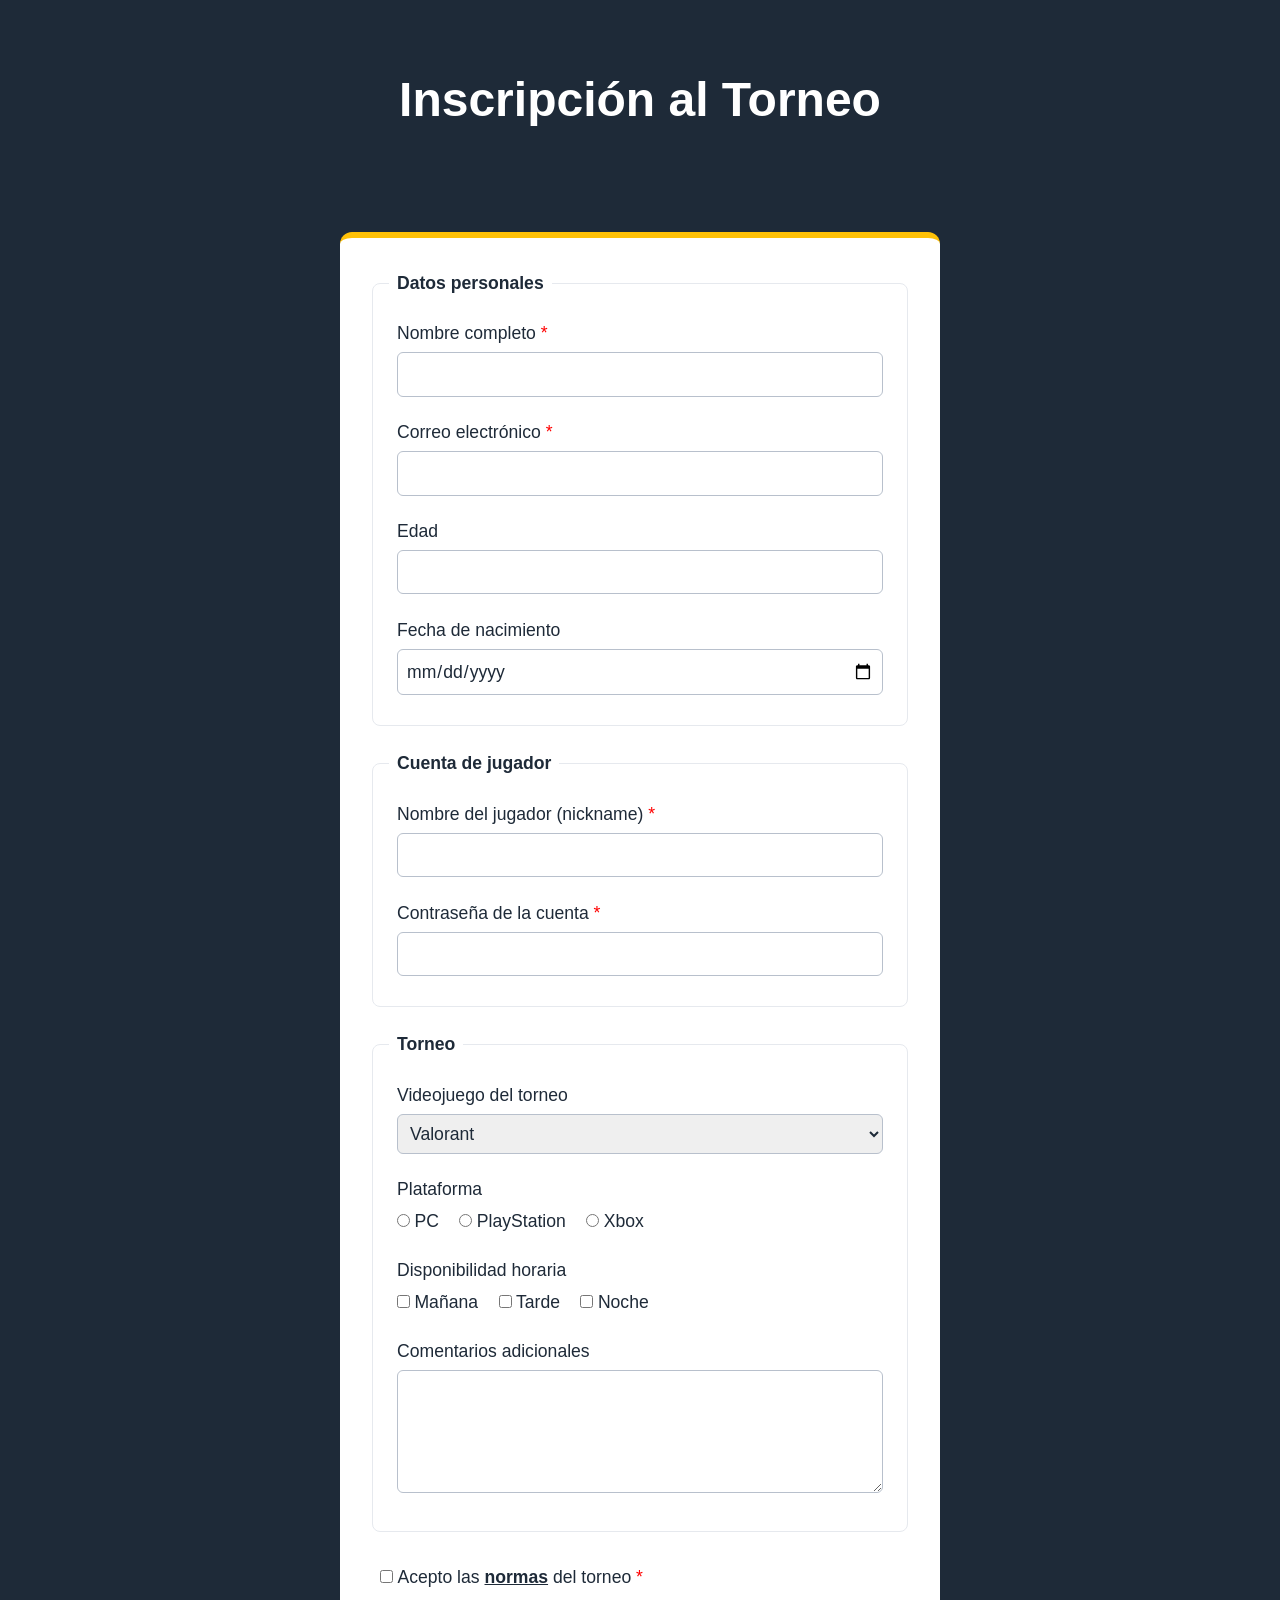
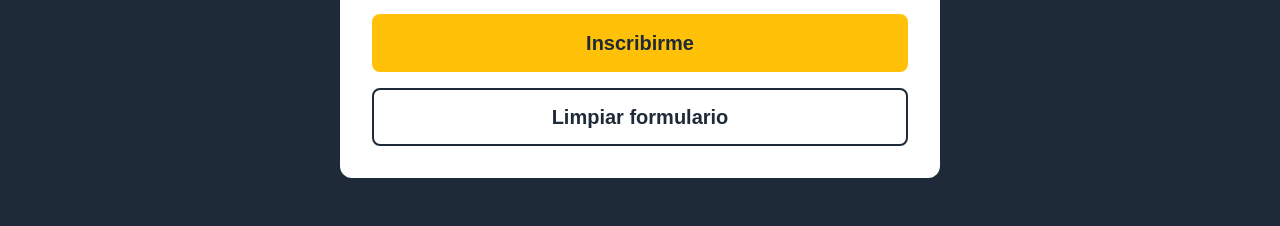
<file: index.html>
<!DOCTYPE html>
<html lang="es">
  <head>
    <meta charset="UTF-8" />
    <meta name="viewport" content="width=device-width, initial-scale=1.0" />
    <title>Inscripción al Torneo</title>

    <link rel="stylesheet" href="./css/reset.css" />
    <link rel="stylesheet" href="./css/main.css" />
  </head>
  <body>
    <header>
      <h1>Inscripción al Torneo</h1>
    </header>

    <main>
      <form>
        <fieldset>
          <legend>Datos personales</legend>

          <div class="form-group">
            <label for="nombre" class="is-required">Nombre completo</label>
            <input type="text" id="nombre" name="nombre" required />
          </div>

          <div class="form-group">
            <label for="email" class="is-required">Correo electrónico</label>
            <input type="email" id="email" name="email" required />
          </div>

          <div class="form-group">
            <label for="edad">Edad</label>
            <input type="number" id="edad" name="edad" min="16" />
          </div>

          <div class="form-group">
            <label for="fecha">Fecha de nacimiento</label>
            <input type="date" id="fecha" name="fecha" />
          </div>
        </fieldset>

        <fieldset>
          <legend>Cuenta de jugador</legend>

          <div class="form-group">
            <label for="nickname" class="is-required">Nombre del jugador (nickname)</label>
            <input type="text" id="nickname" name="nickname" minlength="3" maxlength="15" required />
          </div>

          <div class="form-group">
            <label for="password" class="is-required">Contraseña de la cuenta</label>
            <input type="password" id="password" name="password" required />
          </div>
        </fieldset>

        <fieldset>
          <legend>Torneo</legend>

          <div class="form-group">
            <label for="videojuego">Videojuego del torneo</label>
            <select id="videojuego" name="videojuego">
              <option value="valorant">Valorant</option>
              <option value="lol">League of Legends</option>
              <option value="fortnite">Fortnite</option>
              <option value="rocket-league">Rocket League</option>
              <option value="fc26">EA Sports FC 26</option>
            </select>
          </div>

          <div class="form-group">
            <label>Plataforma</label>
            <input type="radio" id="pc" name="plataforma" value="pc" />
            <label for="pc" class="inline">PC</label>
            <input type="radio" id="playstation" name="plataforma" value="playstation" />
            <label for="playstation" class="inline">PlayStation</label>
            <input type="radio" id="xbox" name="plataforma" value="xbox" />
            <label for="xbox" class="inline">Xbox</label>
          </div>

          <div class="form-group">
            <label>Disponibilidad horaria</label>
            <input type="checkbox" id="manana" name="manana" value="manana" />
            <label for="manana" class="inline">Mañana</label>
            <input type="checkbox" id="tarde" name="tarde" value="tarde" />
            <label for="tarde" class="inline">Tarde</label>
            <input type="checkbox" id="noche" name="noche" value="noche" />
            <label for="noche" class="inline">Noche</label>
          </div>

          <div class="form-group">
            <label for="comentarios">Comentarios adicionales</label>
            <textarea id="comentarios" name="comentarios" rows="4"></textarea>
          </div>
        </fieldset>

        <div class="form-group">
          <input type="checkbox" id="normas" name="normas" required />
          <label for="normas" class="inline is-required">Acepto las <a href="./normas.html">normas</a> del torneo</label>
        </div>

        <button type="submit" class="btn">Inscribirme</button>
        <button type="reset" class="btn btn-reset">Limpiar formulario</button>
      </form>
    </main>
  </body>
</html>
</file>
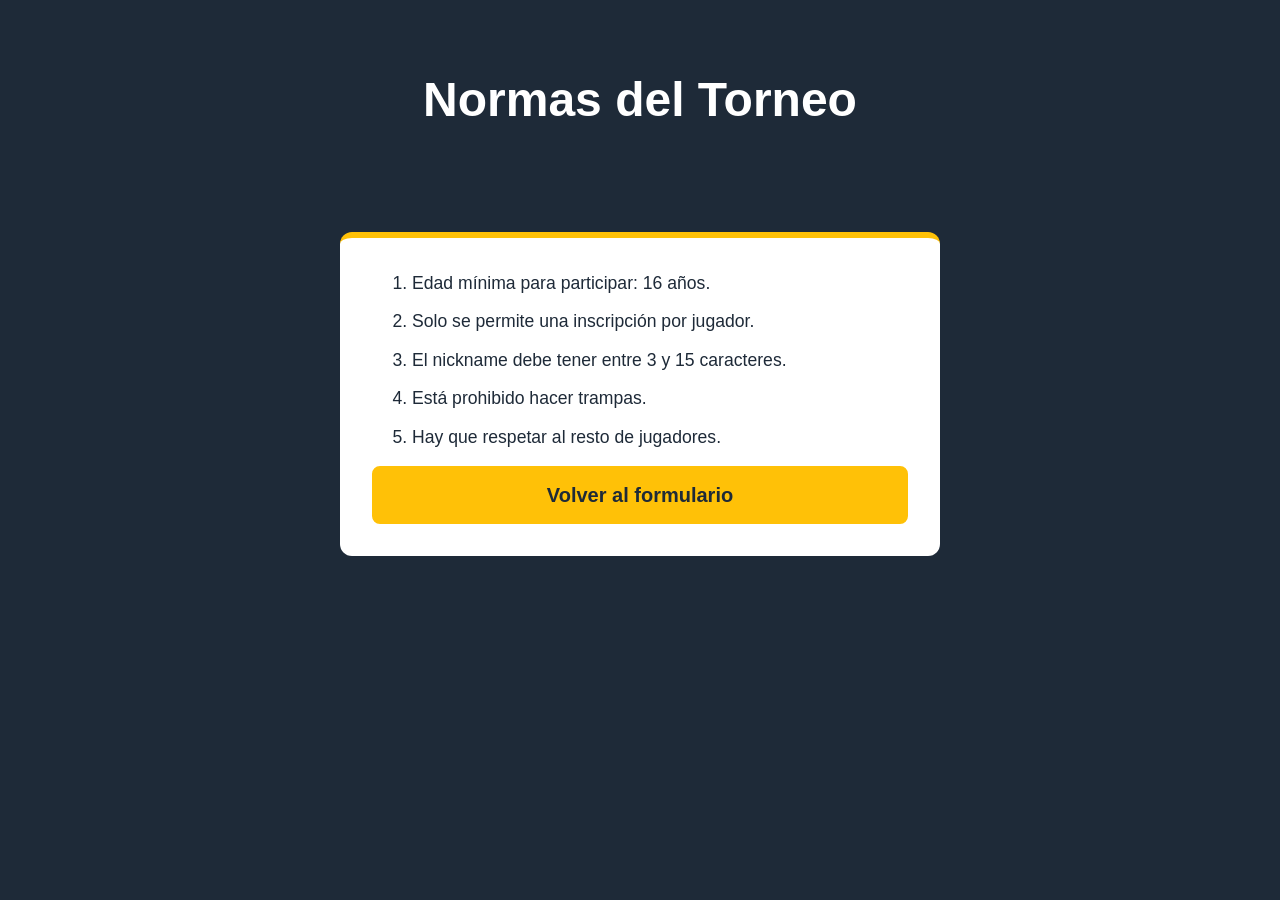
<file: normas.html>
<!DOCTYPE html>
<html lang="es">
  <head>
    <meta charset="UTF-8" />
    <meta name="viewport" content="width=device-width, initial-scale=1.0" />
    <title>Normas del Torneo</title>

    <link rel="stylesheet" href="./css/reset.css" />
    <link rel="stylesheet" href="./css/main.css" />
  </head>
  <body>
    <header>
      <h1>Normas del Torneo</h1>
    </header>

    <main>
      <div class="normas">
        <ol>
          <li>Edad mínima para participar: 16 años.</li>
          <li>Solo se permite una inscripción por jugador.</li>
          <li>El nickname debe tener entre 3 y 15 caracteres.</li>
          <li>Está prohibido hacer trampas.</li>
          <li>Hay que respetar al resto de jugadores.</li>
        </ol>

        <a href="./index.html" class="btn">Volver al formulario</a>
      </div>
    </main>
  </body>
</html>
</file>
<file: css/main.css>
:root {
  --primary-color: #ffc107;
  --second-color: #1e2a38;
  --third-color: #ffffff;
  --fourth-color: #e6e9ee;
  --fifth-color: #e0a800;
}

* {
  box-sizing: border-box;
}

body {
  font-family: Arial, Helvetica, sans-serif;
  background-color: var(--second-color);
  color: var(--second-color);
  padding-bottom: 3rem;
}

/* Cabecera con imagen de fondo */
header {
  background-image: url("https://images.unsplash.com/photo-1542751371-adc38448a05e?w=1600&q=80");
  background-size: cover;
  background-position: center;
  padding: 4rem 1rem;
  margin-bottom: 2rem;
  text-align: center;
}
h1 {
  font-size: 3rem;
  font-weight: bold;
  color: var(--third-color);
}

/* Formulario centrado */
main {
  display: flex;
  justify-content: center;
  align-items: center;
  padding: 0 1rem;
}
form,
.normas {
  width: 100%;
  max-width: 600px;
  border-top: 6px solid var(--primary-color);
  border-radius: 12px;
  padding: 2rem;
  background-color: var(--third-color);
}

fieldset {
  border: 1px solid var(--fourth-color);
  border-radius: 8px;
  padding: 1rem;
  margin-bottom: 1.5rem;
}
legend {
  font-weight: bold;
  font-size: 1.1rem;
  padding: 0 0.5rem;
}

.form-group {
  padding: 0.5rem;
  margin-bottom: 0.4rem;
}

label {
  display: block;
  margin-bottom: 0.35rem;
  font-size: 1.1rem;
}
.inline {
  display: inline;
  margin-right: 1rem;
}

input,
textarea,
select {
  border: 1px solid #b8c0cc;
  border-radius: 6px;
  color: var(--second-color);
}
input:not(input[type="radio"], input[type="checkbox"]),
textarea,
select {
  width: 100%;
  padding: 0.5rem;
  font-size: 1.1rem;
}

/* Campo seleccionado */
input:focus,
textarea:focus,
select:focus {
  outline: none;
  border-color: var(--primary-color);
  background-color: #fff8e1;
}

a {
  color: var(--second-color);
  font-weight: bold;
}

/* Botones */
.btn {
  width: 100%;
  display: block;
  margin-top: 1rem;
  padding: 0.75rem;
  font-size: 1.25rem;
  font-weight: bold;
  text-align: center;
  text-decoration: none;
  border: 2px solid var(--primary-color);
  border-radius: 8px;
  background-color: var(--primary-color);
  color: var(--second-color);
  cursor: pointer;
}
.btn:hover {
  background-color: var(--fifth-color);
  border-color: var(--fifth-color);
}
.btn-reset {
  background-color: var(--third-color);
  border-color: var(--second-color);
}
.btn-reset:hover {
  background-color: var(--second-color);
  border-color: var(--second-color);
  color: var(--third-color);
}

/* Campos obligatorios */
.is-required::after {
  content: " *";
  color: red;
}

/* Página de normas */
.normas li {
  margin-bottom: 0.75rem;
  font-size: 1.1rem;
}

/* Pantallas pequeñas */
@media (max-width: 500px) {
  h1 {
    font-size: 2.25rem;
  }
  main {
    padding: 0 0.5rem;
  }
  form,
  .normas {
    padding: 1rem;
  }
  fieldset {
    padding: 0.5rem;
  }
  .inline {
    margin-right: 0.6rem;
  }
}
</file>
